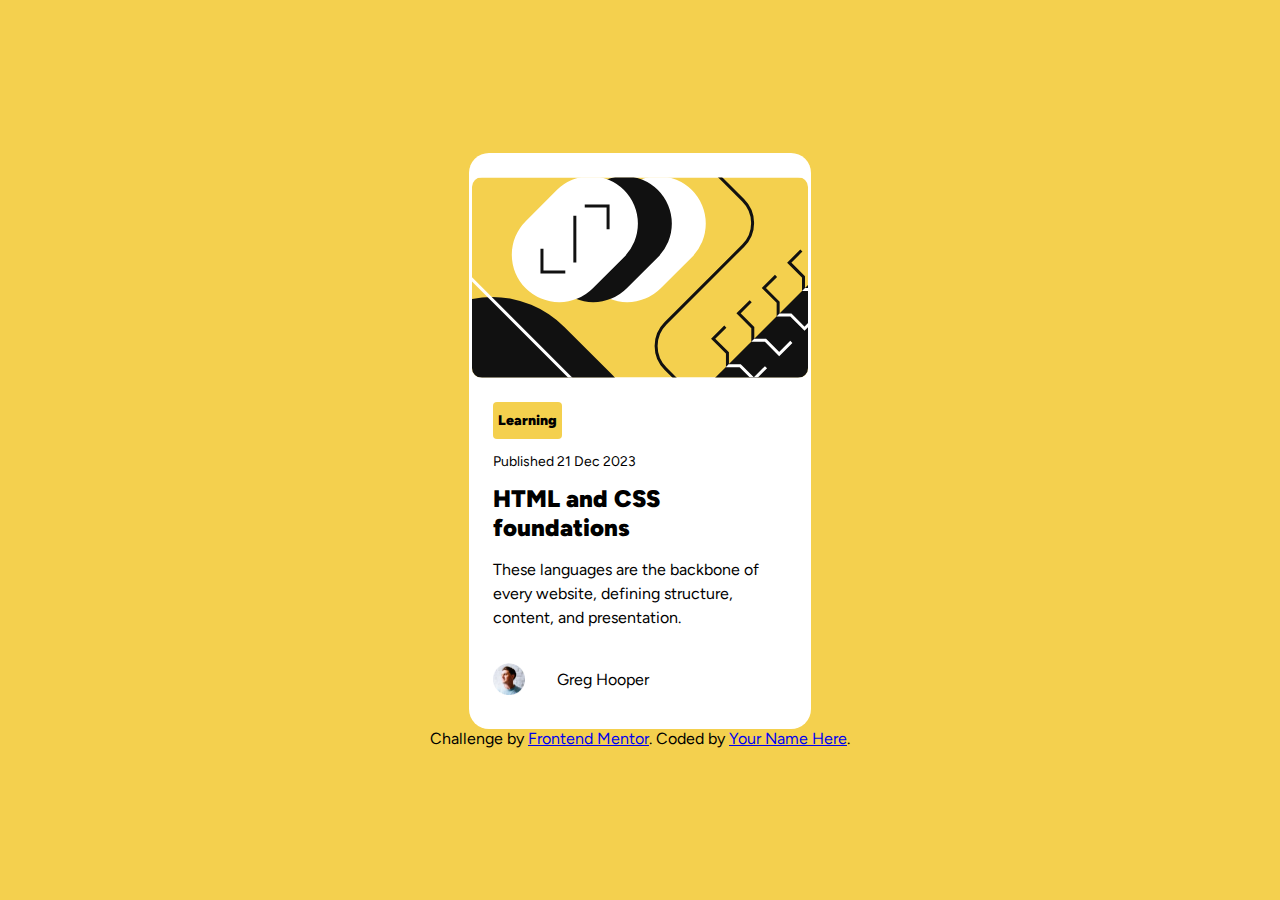
<file: index.html>
<!DOCTYPE html>
<html lang="en">
<head>
  <meta charset="UTF-8">
  <meta name="viewport" content="width=device-width, initial-scale=1.0"> <!-- displays site properly based on user's device -->
  <link rel="preconnect" href="https://fonts.googleapis.com">
  <link rel="preconnect" href="https://fonts.gstatic.com" crossorigin>
  <link href="https://fonts.googleapis.com/css2?family=Figtree:ital,wght@0,300..900;1,300..900&display=swap" rel="stylesheet">
  <link rel="favicon-32x32" type="image/png" sizes="32x32" href="./assets/images/favicon-32x32.png">
  <link rel="stylesheet" href="/style.css">
  <title>Frontend Mentor | Blog preview card</title>
</head>
  <body>

    <div class="card">

      <picture>

        <img src="/assets/images/illustration-article.svg" alt="illustration-article">

      </picture>

      <div class="content">

        <div class="category">

          <p>Learning</p>

        </div>

        <div class="publish_date">

          <p>Published 21 Dec 2023</p>

        </div>

        <div class="title">

          <p>HTML and CSS foundations</p>

        </div>

        <div class="description">

          <p>These languages are the backbone of every website, defining structure, content, and presentation.</p>

        </div>

      </div>

      <div class="author">

        <picture>

          <img src="/assets/images/image-avatar.webp" alt="image-avatar">

        </picture>

        <p>

          Greg Hooper

        </p>

      </div>

    </div>

  
    <div class="attribution">
      Challenge by <a href="https://www.frontendmentor.io?ref=challenge" target="_blank">Frontend Mentor</a>. 
      Coded by <a href="#">Your Name Here</a>.
    </div>
  </body>
</html>
</file>
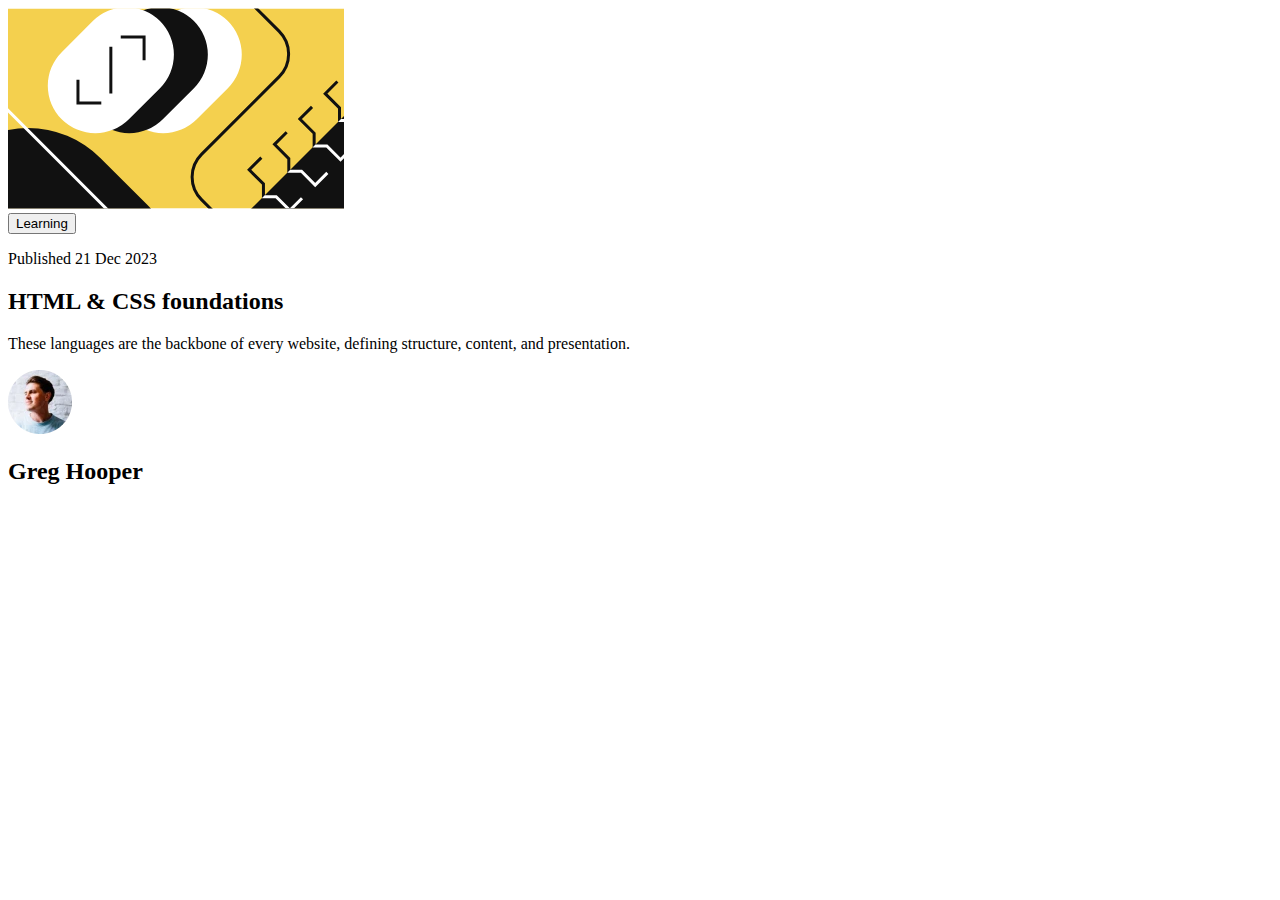
<file: blog-preview-card-main/index.html>
<!DOCTYPE html>
<html lang="en">
<head>
  <meta charset="UTF-8">
  <meta name="viewport" content="width=device-width, initial-scale=1.0"> <!-- displays site properly based on user's device -->
  <link href="https://fonts.googleapis.com/css2?family=Figtree:wght@500;800&display=swap" rel="stylesheet">
  <link rel="icon" type="image/png" sizes="32x32" href="./assets/images/favicon-32x32.png">
  
  <title>Frontend Mentor | Blog preview card</title>

<body>

  <div class="container">

    <div class="card">

      <img src="/assets/images/illustration-article.svg" alt="Blog Image">

    </div>

    <div class="content">

      <button class="category">Learning</button>

      <p class="publish_date">Published 21 Dec 2023</p>

      <H2 class="title">HTML & CSS foundations</H2>

      <p class="description">These languages are the backbone of every
        website, defining structure, content, and presentation.
      </p>

    </div>

    <div class="author">

      <img src="/assets/images/image-avatar.webp" alt="userpic">

      <h2 class="authorname">Greg Hooper</h2>

    </div>


  </div>



</body>
</html>
</file>
<file: style.css>
*{

    box-sizing: border-box;

}

body{

font-family: 'Figtree';
background-color: hsl(47, 88%, 63%);
margin: 0;
padding: 0;
width: 100%;
height: 100vh;
display: flex;
flex-direction: column;
justify-content: center;
align-items: center;

}

.card{

    width: 26.67%;
    background-color: hsl(0, 0%, 100%);
    display: flex;
    flex-direction: column;
    justify-content: center;
    align-items: center;
    padding: 24px 24px;
    border-radius: 20px;

}

.card > picture > img{

    border-radius: 10px;
    margin: 0 0 20px 0;

}

.content{

    display: flex;
    flex-direction: column;
    justify-content:flex-start;

}

.category{

    background-color: hsl(47, 88%, 63%);
    width: 23.44%;
    height: 14.76%;
    display: flex;
    justify-content: center;
    align-items: center;
    border-radius: 4px;
    font-weight: 900;
    font-size: 14px;

}

.publish_date > p{

    font-size: 14px;

}


.title > p{

    font-size: 24px;
    font-weight: 900;
    margin: 0;

}

.description > p{

    font-size: 16px;
    line-height: 150%;

}

.author{

    width: 100%;
    display: flex;
    justify-content: flex-start;
    align-items: center;

}

.author > picture{

    display: inline-block;
    width: auto;
    height: auto;
    display: flex;

}

.author > picture > img{

    object-fit: cover; 
    height: auto;
    width:50%;

}
</file>
